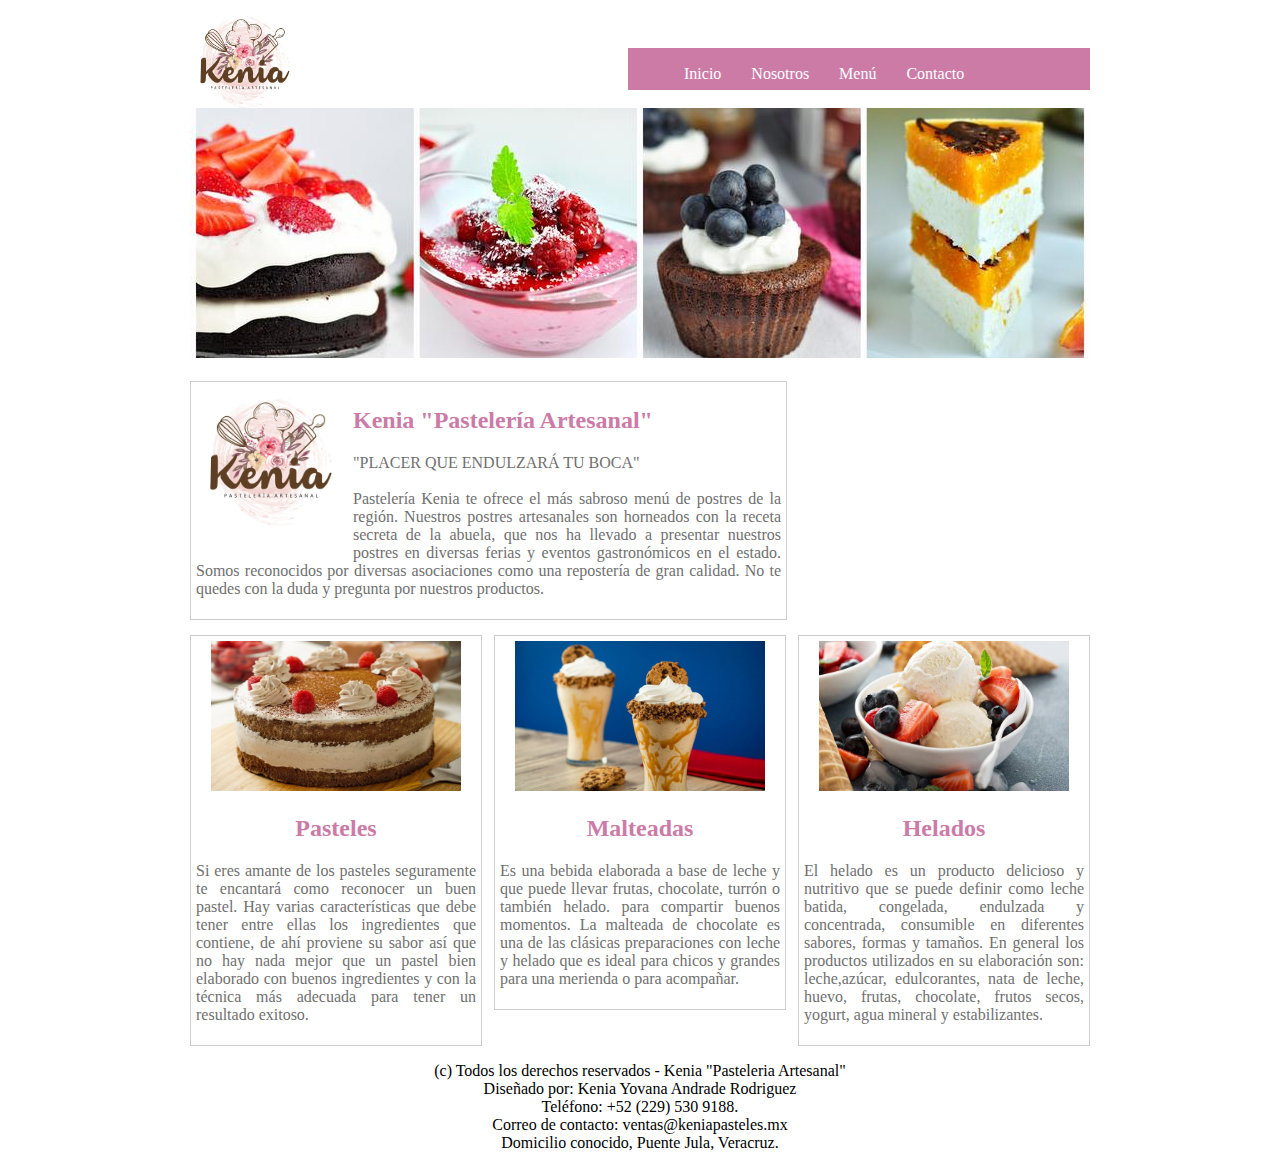
<file: index.html>
<!DOCTYPE html>
<html>
	<head>
		<title>Inicio - Kenia "Pastelería Artesanal"</title>
		<link rel="stylesheet" type="text/css" href="css/estilo.css">
	</head>
	<body>
		<div id="principal">
			<header>
				<div id="logo">
					<img src="img/logo-kenia.jpg" width="110" height="110">
				</div>

				<nav class="menu">
					<ul>
						<li><a href="index.html">Inicio</a></li>
						<li><a href="">Nosotros</a></li>
						<li><a href="menu.html">Menú</a></li>
						<li><a href="contacto.html">Contacto</a></li>
					</ul>
				</nav>
			</header>

			<section id="slide">
				<img src="img/slide-postres.jpg" width="900" height="250">
			</section>
			<br>
			
			<section id="info">
				<section id="izq">
					
						<img src="img/logo-kenia.jpg" align="left" width="150" class="img">
						<h2>Kenia "Pastelería Artesanal"</h2>
					<p class="parrafo">
						"PLACER QUE ENDULZARÁ TU BOCA"
						<br><br>
						Pastelería Kenia te ofrece el más sabroso menú de postres de la región. Nuestros postres artesanales
						son horneados con la receta secreta de la abuela, que nos ha llevado a presentar nuestros postres
						en diversas ferias y eventos gastronómicos en el estado. Somos reconocidos por diversas asociaciones
						como una repostería de gran calidad. No te quedes con la duda y pregunta por nuestros productos.
					</p>
				</section>
			</section><!--/info-->
			
			<section id="categorias">
				<section class="uno">
					<img src="img/pastel-frutas.jpg" width="250" height="150" >
					<h2>Pasteles</h2>
					<p class="parrafo">
						Si eres amante de los pasteles seguramente te encantará como reconocer un buen pastel. 
						Hay varias características que debe tener entre ellas los ingredientes que contiene, de 
						ahí proviene su sabor así que no hay nada mejor que un pastel bien elaborado con buenos 
						ingredientes y con la técnica más adecuada para tener un resultado exitoso.
					</p>			
				</section>
				<section class="uno dos">
					<img src="img/malteada-galleta.jpg" width="250" height="150" >
					<h2>Malteadas</h2>
					<p class="parrafo">
						Es una bebida elaborada a base de leche y que puede llevar frutas, chocolate, turrón o 
						también helado. para compartir buenos momentos. La malteada de chocolate es una de las 
						clásicas preparaciones con leche y helado que es ideal para chicos y grandes para una 
						merienda o para acompañar.
					</p>					
				</section>
				<section class="uno">
					<img src="img/helado-frutas.jpg" width="250" height="150" >
					<h2>Helados</h2>
					<p class="parrafo">
						El helado es un producto delicioso y nutritivo que se puede definir como leche batida, 
						congelada, endulzada y concentrada, consumible en diferentes sabores, formas y tamaños.
						En general los productos utilizados en su elaboración son: leche,azúcar, edulcorantes, 
						nata de leche, huevo, frutas, chocolate, frutos secos, yogurt, agua mineral y estabilizantes.
					</p>
				</section>
			</section><!--/categorias-->

			<footer>
				<p>
					(c) Todos los derechos reservados - Kenia "Pasteleria Artesanal" <br>
					Diseñado por: Kenia Yovana Andrade Rodriguez <br>
					Teléfono: +52 (229) 530 9188. <br>
					Correo de contacto: ventas@keniapasteles.mx<br>
					Domicilio conocido, Puente Jula, Veracruz.</a>
				</p>
			</footer>
			
		</div>

	</body>
</html>
</file>
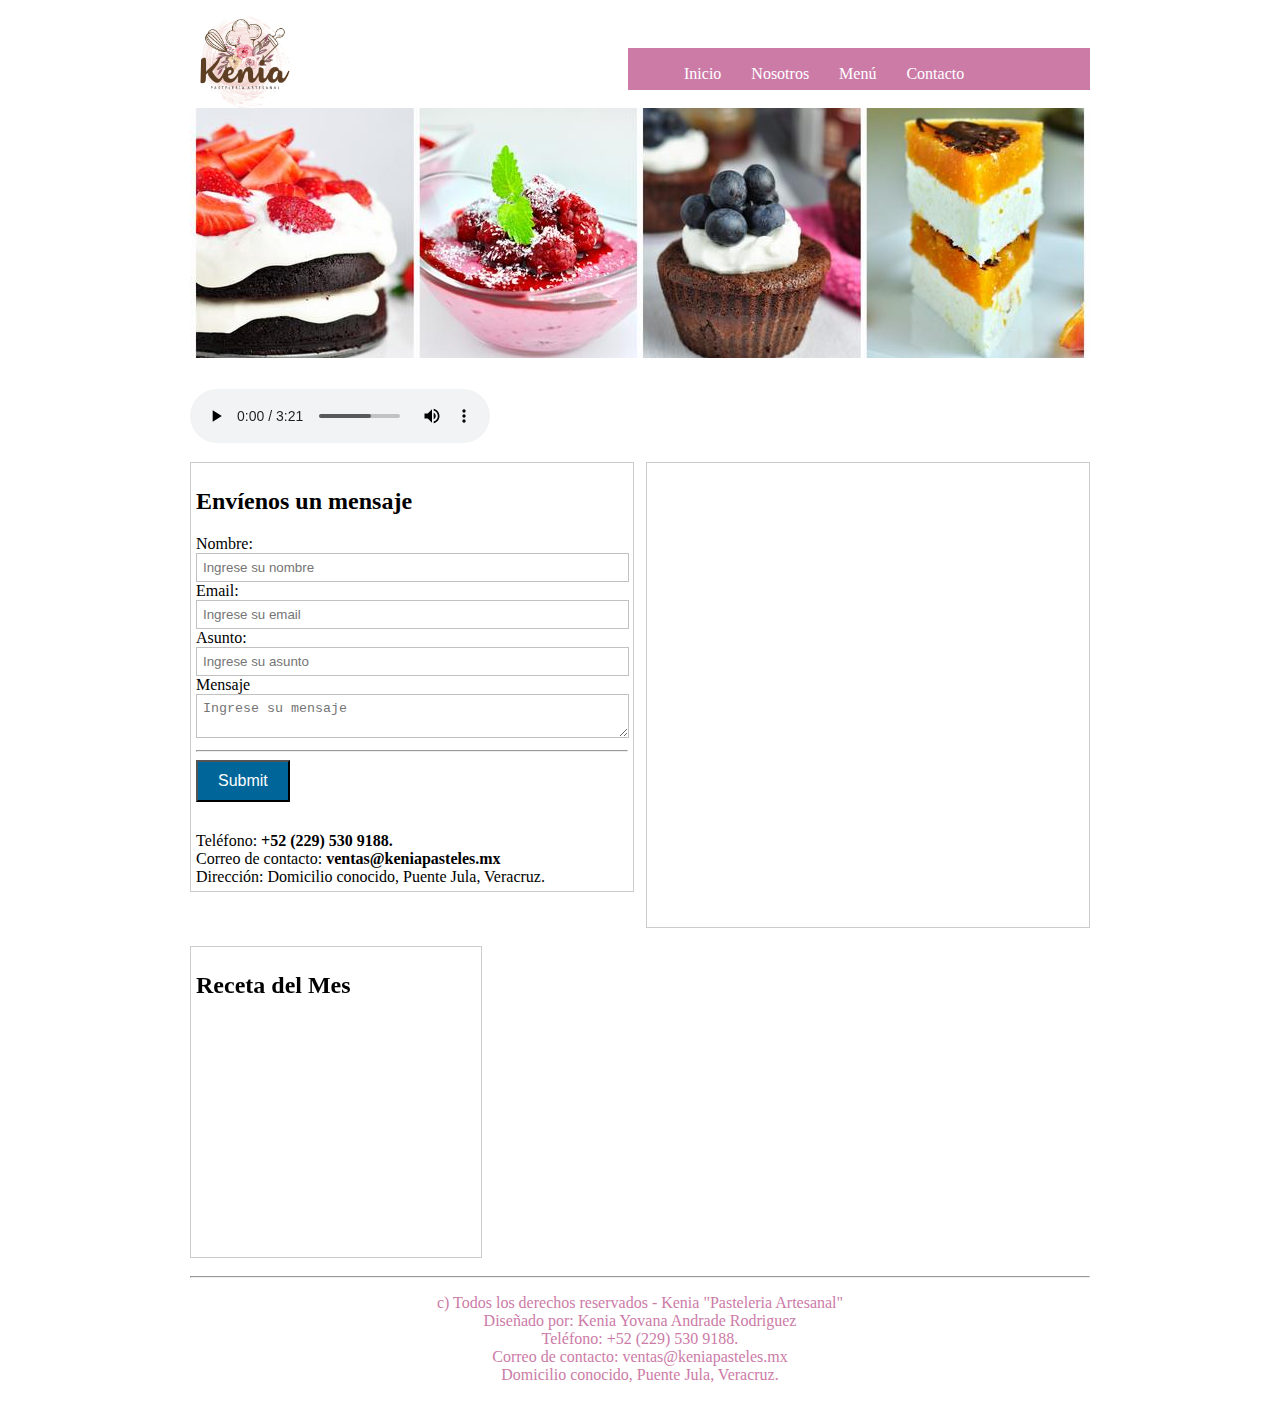
<file: contacto.html>
<!DOCTYPE html>
<html>
	<head>
		<title>Contacto - Kenia "Pastelería Artesanal"</title>
		<link rel="stylesheet" type="text/css" href="css/estilo.css">
	</head>
	<body>
		<div id="principal">
			<header>
				<div id="logo">
					<img src="img/logo-kenia.jpg" width="110" height="110">
				</div>

				<nav class="menu">
					<ul>
						<li><a href="index.html">Inicio</a></li>
						<li><a href="">Nosotros</a></li>
						<li><a href="menu.html">Menú</a></li>
						<li><a href="contacto.html">Contacto</a></li>
					</ul>
				</nav>
			</header>

			<section id="slide">
				<img src="img/slide-postres.jpg" width="900" height="250">
			</section>
			<br>
			<br>
			<audio src="audio/all-star.mp3" preload="auto" controls></audio>

			<section id="categorias">
				<section id="formulario">
					<h2 class="titulo-contacto">Envíenos un mensaje</h2>
					<div id="form">
						<form name="cotacto" method="POST" action="#">
							<label for="nombre">Nombre:</label><br>
							<input type="text" name="nombre" placeholder="Ingrese su nombre"><br>

							<label for="correo">Email:</label><br>
							<input type="text" name="correo" placeholder="Ingrese su email"><br>

							<label for="asunto">Asunto:</label><br>
							<input type="text" name="asunto" placeholder="Ingrese su asunto"><br>
							<label for="nombre">Mensaje</label><br>
							<textarea name="menaje" placeholder="Ingrese su mensaje"></textarea>
							<br>
							<hr>
							<input type="submit" name="enviar" class="enviar">
						</form>

					</div>

					<div id="datos">
							Teléfono: <strong>+52 (229) 530 9188.</strong><br>
							Correo de contacto: <strong>ventas@keniapasteles.mx</strong><br>
							Dirección: Domicilio conocido, Puente Jula, Veracruz.<strong></strong><br>
						</div>
				</section>

				<section id="mapa">
					<iframe src="https://www.google.com/maps/embed?pb=!1m14!1m8!1m3!1d453.81118167993554!2d-96.348687!3d19.2013457!3m2!1i1024!2i768!4f13.1!3m3!1m2!1s0x85c359143c91af6b%3A0xf30d9d411762d4a5!2sParque%20De%20Puente%20Jula!5e1!3m2!1ses!2smx!4v1595194221175!5m2!1ses!2smx"" width="427" height="450" frameborder="0" style="border:0" allowfullscreen></iframe>
				</section>
				
			</section><!--/categorias-->
			
			<br>
			<section id="der">
					<h2>Receta del Mes</h2>
					<iframe width="280" height="220" src="https://www.youtube.com/embed/ACas9RxrMxU" frameborder="0" allowfullscreen></iframe></section>
			</section>

			<section id="info">
			<hr>
			<footer>

				<p>
					c) Todos los derechos reservados - Kenia "Pasteleria Artesanal" <br>
					Diseñado por: Kenia Yovana Andrade Rodriguez <br>
					Teléfono: +52 (229) 530 9188. <br>
					Correo de contacto: ventas@keniapasteles.mx<br>
					Domicilio conocido, Puente Jula, Veracruz.</a>
				</p>
			</footer>

			
		</div>

	</body>
</html>
</file>
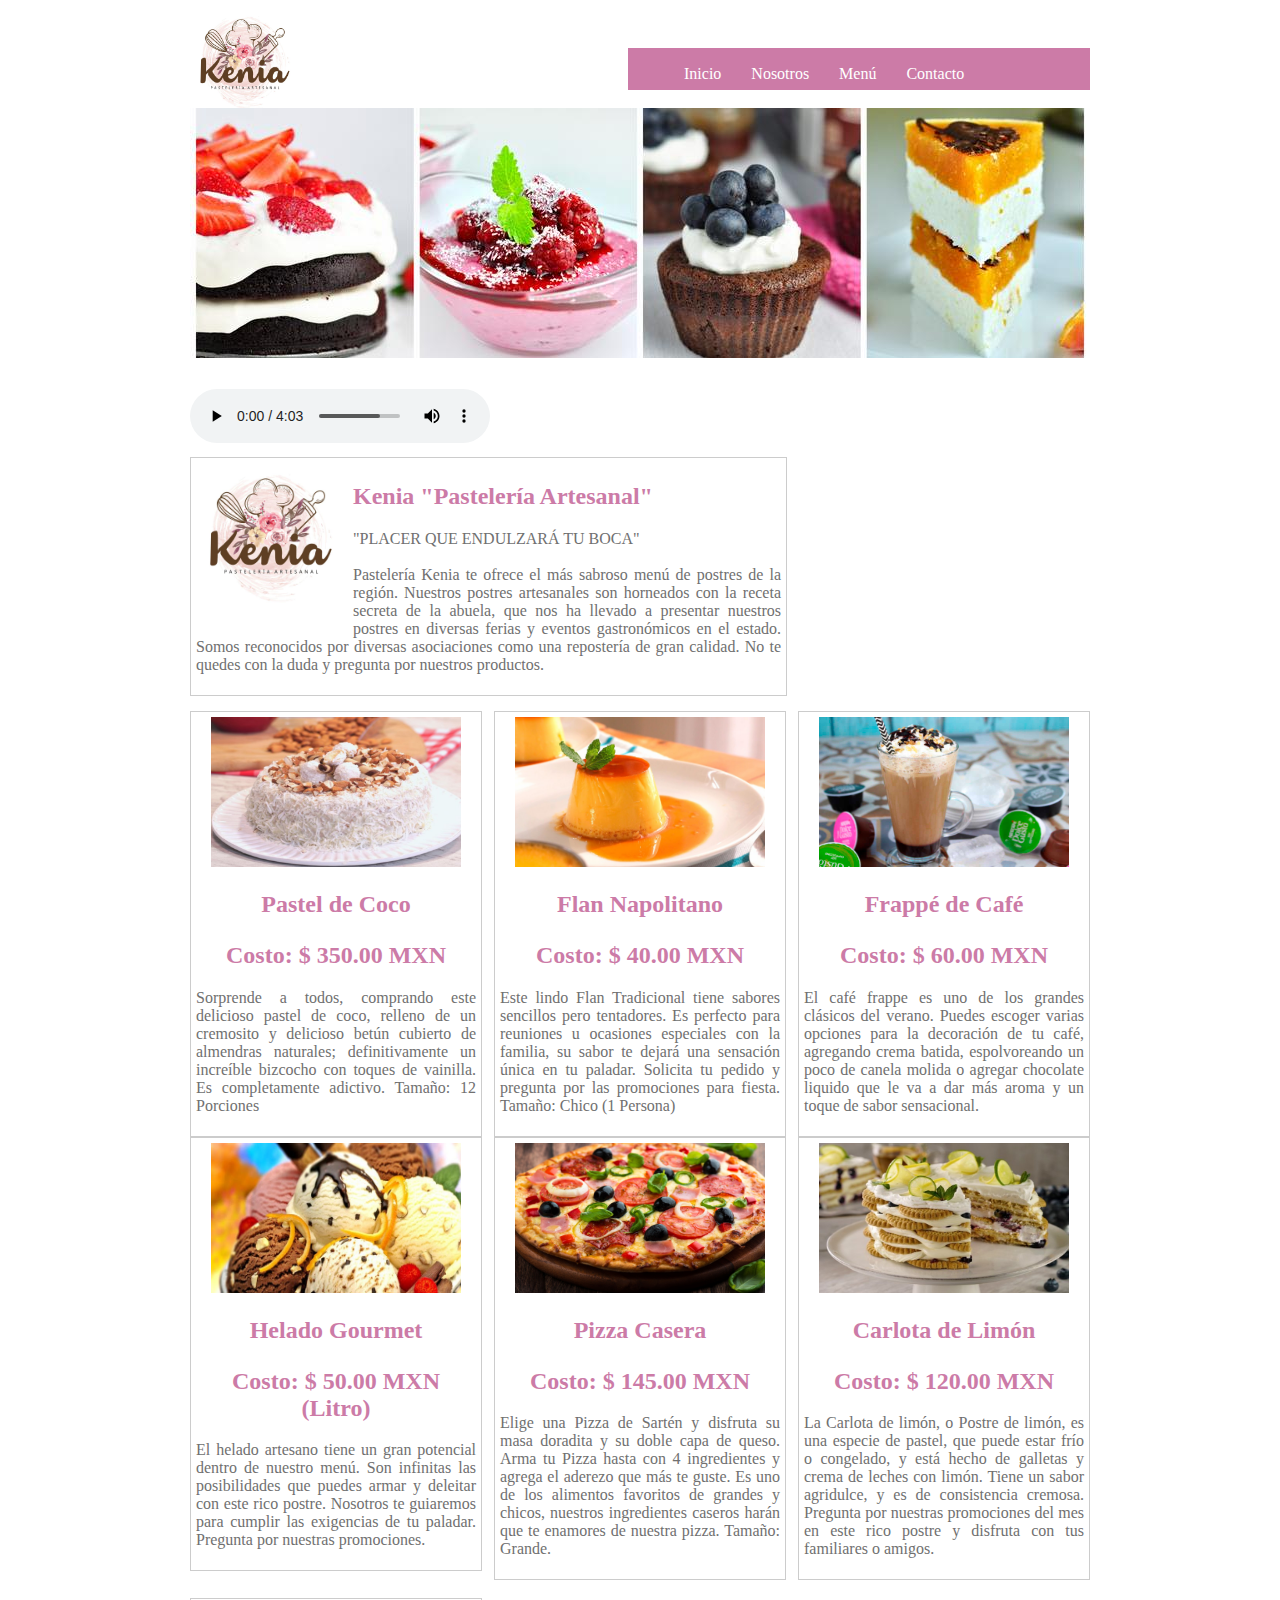
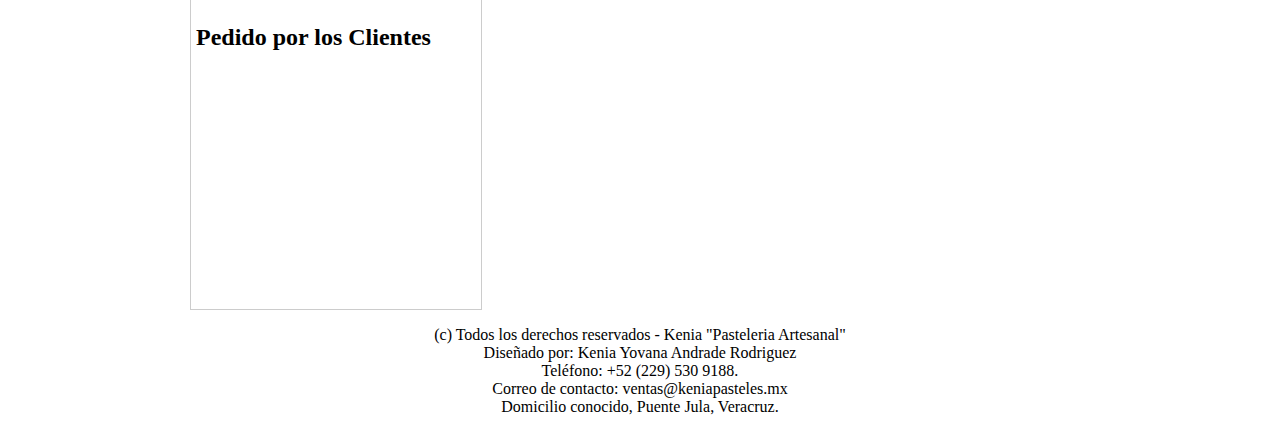
<file: menu.html>
<!DOCTYPE html>
<html>
	<head>
		<title>Menú - Kenia "Pastelería Artesanal"</title>
		<link rel="stylesheet" type="text/css" href="css/estilo.css">
	</head>
	<body>
		<div id="principal">
			<header>
				<div id="logo">
					<img src="img/logo-kenia.jpg" width="110" height="110">
				</div>

				<nav class="menu">
					<ul>
						<li><a href="index.html">Inicio</a></li>
						<li><a href="">Nosotros</a></li>
						<li><a href="menu.html">Menú</a></li>
						<li><a href="contacto.html">Contacto</a></li>
					</ul>
				</nav>
			</header>

			<section id="slide">
				<img src="img/slide-postres.jpg" width="900" height="250">
			</section>
			<br>
			<br>
			<audio src="audio/funkytown.mp3" preload="auto" controls></audio>
			
			<section id="info">
				<section id="izq">
					
						<img src="img/logo-kenia.jpg" align="left" width="150" class="img">
						<h2>Kenia "Pastelería Artesanal"</h2>
					<p class="parrafo">
						"PLACER QUE ENDULZARÁ TU BOCA"
						<br><br>
						Pastelería Kenia te ofrece el más sabroso menú de postres de la región. Nuestros postres artesanales
						son horneados con la receta secreta de la abuela, que nos ha llevado a presentar nuestros postres
						en diversas ferias y eventos gastronómicos en el estado. Somos reconocidos por diversas asociaciones
						como una repostería de gran calidad. No te quedes con la duda y pregunta por nuestros productos.
					</p>
				</section>
			</section><!--/info-->
			
			<section id="categorias">
				<section class="uno">
					<img src="img/pastel-coco.jpg" width="250" height="150" >
					<h2>Pastel de Coco</p>Costo: $ 350.00 MXN</h2>
					<p class="parrafo">
						Sorprende a todos, comprando este delicioso pastel de coco, relleno de un cremosito y
						delicioso betún cubierto de almendras naturales; definitivamente un increíble bizcocho 
						con toques de vainilla. Es completamente adictivo. Tamaño: 12 Porciones
					</p>			
				</section>
				<section class="uno dos">
					<img src="img/flan-sencillo.jpg" width="250" height="150" >
					<h2>Flan Napolitano</p>Costo: $ 40.00 MXN</h2>
					<p class="parrafo">
						Este lindo Flan Tradicional tiene sabores sencillos pero tentadores. Es perfecto para 
						reuniones u ocasiones especiales con la familia, su sabor te dejará una sensación única en
						tu paladar. Solicita tu pedido y pregunta por las promociones para fiesta. Tamaño: Chico (1 Persona)
					</p>					
				</section>
				<section class="uno">
					<img src="img/frappe-cafe.jpg" width="250" height="150" >
					<h2>Frappé de Café</p>Costo: $ 60.00 MXN</h2>
					<p class="parrafo">
						El café frappe es uno de los grandes clásicos del verano. Puedes escoger varias opciones para 
						la decoración de tu café, agregando crema batida, espolvoreando un poco de canela molida o agregar 
						chocolate liquido que le va a dar más aroma y un toque de sabor sensacional.
					</p>
				</section>
								<section class="uno">
					<img src="img/helado-gourmet.jpg" width="250" height="150" >
					<h2>Helado Gourmet</p>Costo: $ 50.00 MXN (Litro)</h2>
					<p class="parrafo">
						El helado artesano tiene un gran potencial dentro de nuestro menú. Son infinitas las posibilidades 
						que puedes armar y deleitar con este rico postre. Nosotros te guiaremos para cumplir las exigencias
						de tu paladar. Pregunta por nuestras promociones.
					</p>			
				</section>
				<section class="uno dos">
					<img src="img/pizza.jpg" width="250" height="150" >
					<h2>Pizza Casera</p>Costo: $ 145.00 MXN</h2>
					<p class="parrafo">
						Elige una Pizza de Sartén y disfruta su masa doradita y su doble capa de queso. Arma tu Pizza hasta 
						con 4 ingredientes y agrega el aderezo que más te guste. Es uno de los alimentos favoritos de grandes 
						y chicos, nuestros ingredientes caseros harán que te enamores de nuestra pizza. Tamaño: Grande.
					</p>					
				</section>
				<section class="uno">
					<img src="img/carlota-limon.jpg" width="250" height="150" >
					<h2>Carlota de Limón</p>Costo: $ 120.00 MXN</h2>
					<p class="parrafo">
						La Carlota de limón, o Postre de limón, es una especie de pastel, que puede estar frío o congelado, y 
						está hecho de galletas y crema de leches con limón. Tiene un sabor agridulce, y es de consistencia cremosa.
						Pregunta por nuestras promociones del mes en este rico postre y disfruta con tus familiares o amigos.
					</p>
				</section>
			</section><!--/categorias-->

			<br>
			<section id="der">
					<h2>Pedido por los Clientes</h2>
					<iframe width="280" height="220" src="https://www.youtube.com/embed/FXU7vNwP7Z8" frameborder="0" allowfullscreen></iframe></section>
			</section>
			
			<footer>
				<p>
					(c) Todos los derechos reservados - Kenia "Pasteleria Artesanal" <br>
					Diseñado por: Kenia Yovana Andrade Rodriguez <br>
					Teléfono: +52 (229) 530 9188. <br>
					Correo de contacto: ventas@keniapasteles.mx<br>
					Domicilio conocido, Puente Jula, Veracruz.</a>
				</p>
			</footer>
			
		</div>

	</body>
</html>
</file>
<file: css/estilo.css>
#principal{
	width: 900px;
	height: auto; overflow: hidden;
	border: 0px solid #000;
	margin: auto;

}

header{
	width: 900px;
	height: 100px;
	border: 0px solid #000;
}

#logo{
	width: 200px;
	height: 100px;
	border: 0px solid #000;
	float: left; font-family: sans-serif;
}

.titulo{
	margin-top: 25px;
	font-size: 30px;
}

.sub-titulo{
	font-size: 14px;
	margin-top: -20px;
}

.menu{
	width: 460px;
	height: 40px;
	border: 1px solid #cc7ba7;
	float: right;
	margin-top: 40px;
	background: #cc7ba7;
}

.menu ul{}

.menu ul li{
	list-style: none;
	float: left;
}

.menu ul li a{
	text-decoration: none;
	padding: 10px 15px;
	border: 0px solid #ccc;
	color: #fff; 
}

.menu ul li a:hover{
	background: #fff;
	color: #006699;
	transition: background 1s, color 1s;
}

#slide{
	margin-top: -5px;
	width: 900px;
	height: 250px;
}

#categorias{
	width: 900px;
	height: auto; overflow: hidden;
	border: 0px solid;
	margin-top: 15px;
}

.uno{
	width: 280px;
	height: auto; overflow: hidden;
	border: 1px solid #ccc;
	float: left;
	padding: 5px;
	text-align: center;
	color: #cc7ba7;
}

.parrafo{
	color: #707070;
	text-align: justify;
}
.dos{
	margin-left: 12px;
	margin-right: 12px;
}

.leer-mas{
	text-decoration: none;
	border: 1px solid #006699;
	padding: 10px 20px 10px 20px;
	margin-bottom: 10px;
}

.leer-mas:hover{
	background: #006699;
	color: #fff;
	transition: background 1s, color 1s;
}


#info{
	width: 900px;
	height: auto; overflow: hidden;
	border: 0px solid #c0c0c0;
	margin-top: 10px; color: #cc7ba7;
}

#izq{
	width: 585px;
	height: auto; overflow: hidden;
	border: 1px solid #ccc;
	float: left;
	padding: 5px; color: #cc7ba7;
}

.img{
	margin-right: 7px;
	margin-bottom: 7px;
}


#der{
	width: 280px;
	height: 300px;
	border: 1px solid #ccc;
	padding: 5px;
	float: center;
	color: 
}

footer{
	width: 900px;
	height: 100px;
	text-align: center;
}

#footer p{
	width: 500px;
}

/*------------contacto------------------------*/
#formulario{
	width: 432px;
	height: auto;
	overflow: hidden;
	border: 1px solid #ccc;
	padding: 5px;
	float: left
}

#mapa{
	width: 432px;
	height: auto;
	overflow: hidden;
	border: 1px solid #ccc;
	padding: 5px;
	float: right;
}

input[type="text"]{
	border: 1px solid #c1c1c1; padding: 6px;
	width: 97%;
}

textarea{
	border: 1px solid #c1c1c1; padding: 6px;
	width: 97%;
}

.enviar{
	padding: 10px 20px;
	background: #006699;
	color: #fdfdfd;
	font-size: 16px;
}

#form{}

#datos{
	margin-top: 30px;
}
</file>
